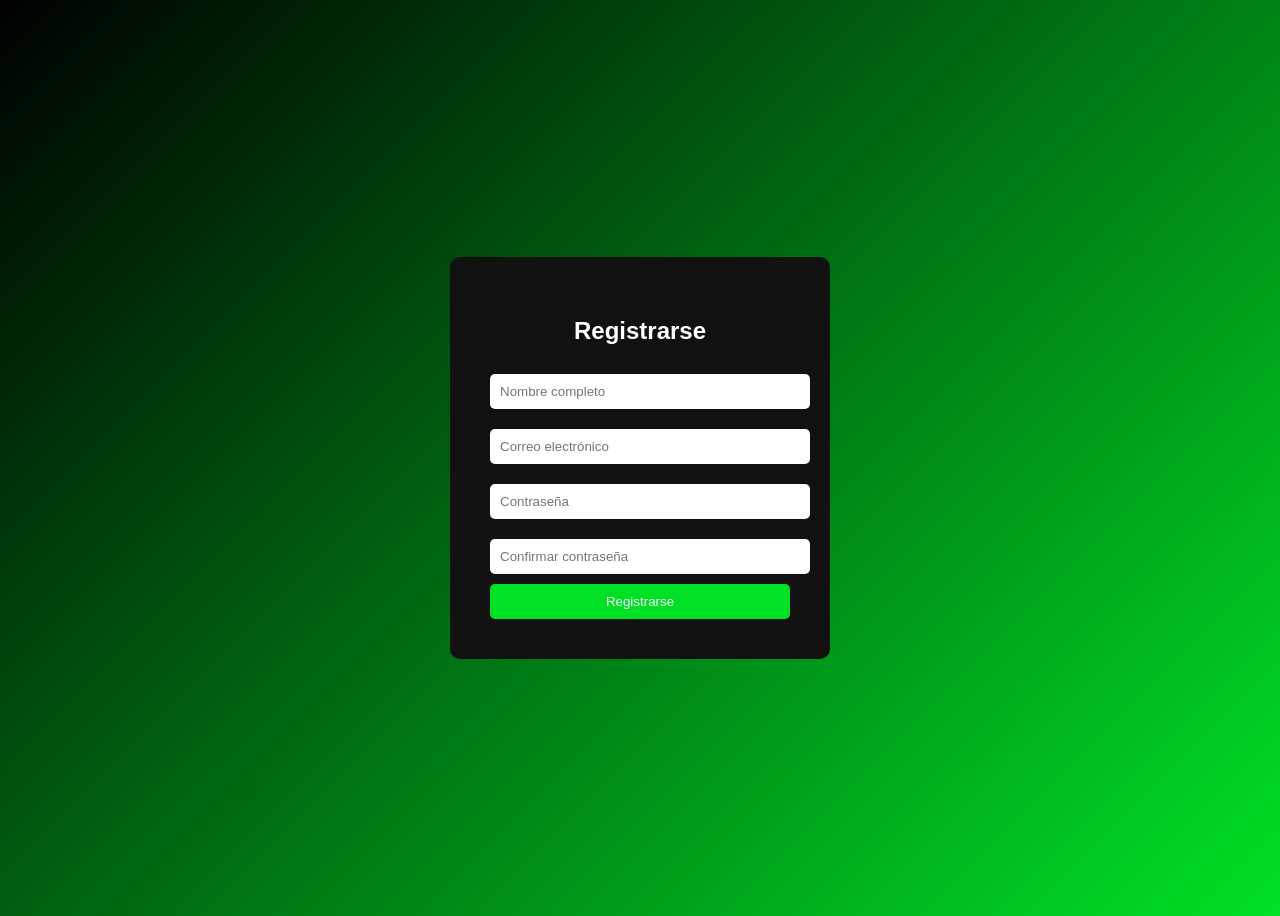
<file: index.html>
<!DOCTYPE html>
<html>
<head>
<title>Login</title>
<link rel="stylesheet" href="estilos/styles.css">
</head>
<body>
<div class="container">
    <h2>Registrarse</h2>
<form id="registroForm" action="confirmacion.html" method="POST">

  <input 
    type="text" 
    name="nombre" 
    placeholder="Nombre completo"
    required
    minlength="3"
    pattern="[A-Za-zÁÉÍÓÚáéíóúñÑ ]+"
    title="Solo letras y espacios"
  >

  <input 
    type="email" 
    name="email" 
    placeholder="Correo electrónico"
    required
  >

  <input 
    type="password" 
    name="password" 
    id="password"
    placeholder="Contraseña"
    required
    minlength="8"
  >

  <input 
    type="password" 
    id="confirm"
    placeholder="Confirmar contraseña"
    required
  >

  <button type="submit">Registrarse</button>

</form>
</div>

<script>
document.getElementById("registroForm").addEventListener("submit", function(e) {

    const nombre = document.querySelector("input[name='nombre']").value.trim();
    const email = document.querySelector("input[name='email']").value.trim();
    const password = document.getElementById("password").value;
    const confirm = document.getElementById("confirm").value;

    const nombreRegex = /^[A-Za-zÁÉÍÓÚáéíóúñÑ ]+$/;
    const emailRegex = /^[^\s@]+@[^\s@]+\.[^\s@]+$/;

    if (!nombreRegex.test(nombre)) {
        alert("El nombre solo puede contener letras.");
        e.preventDefault();
        return;
    }

    if (!emailRegex.test(email)) {
        alert("Correo inválido.");
        e.preventDefault();
        return;
    }

    if (password.length < 8) {
        alert("La contraseña debe tener mínimo 8 caracteres.");
        e.preventDefault();
        return;
    }

    if (password !== confirm) {
        alert("Las contraseñas no coinciden.");
        e.preventDefault();
        return;
    }

    // Guardar nombre en el navegador
    localStorage.setItem("usuarioNombre", nombre);

    // Redirigir
    window.location.href = "confirmacion.html";

});
</script>



</body>
</html>
</file>
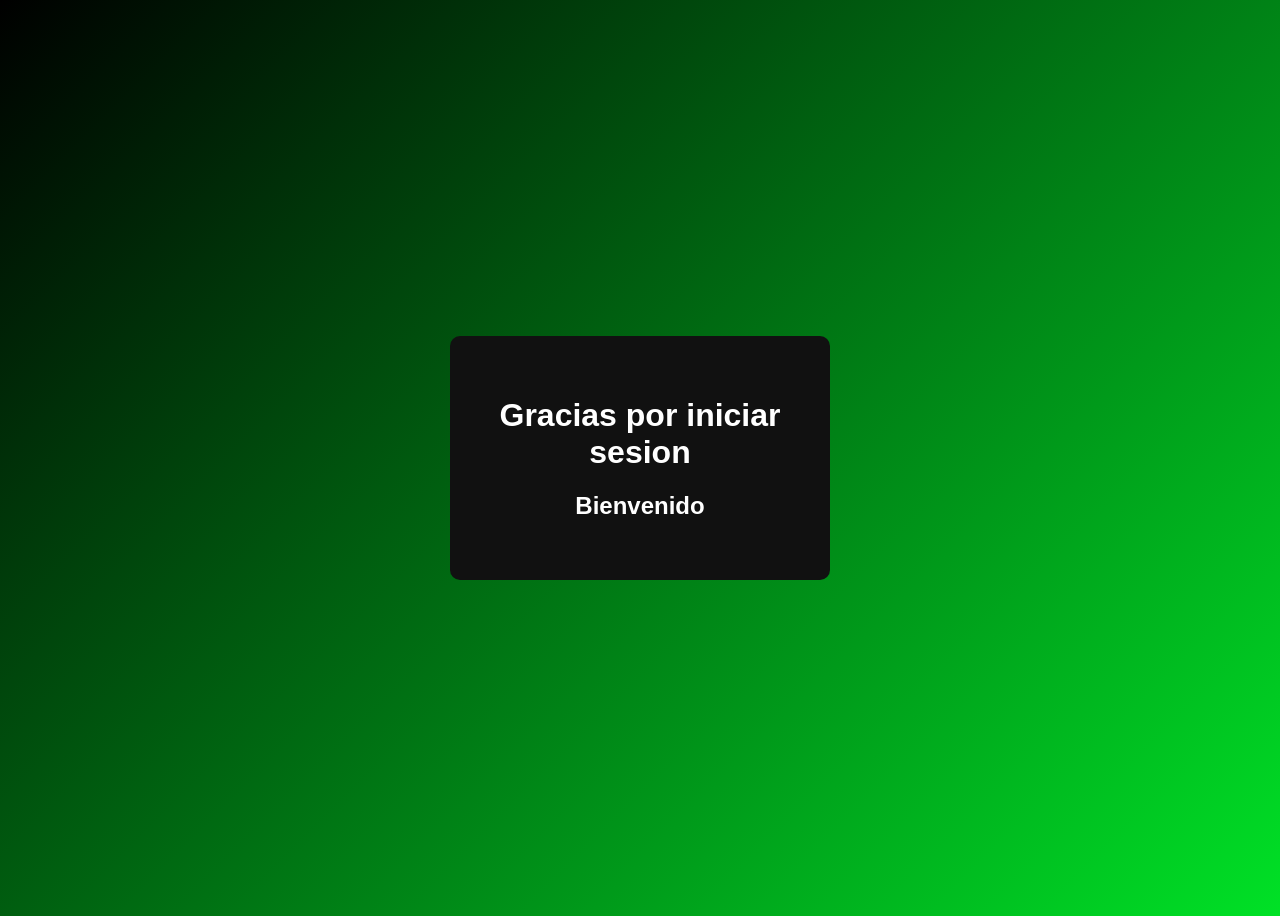
<file: confirmacion.html>
<!DOCTYPE html>
<html lang="en">
<head>
    <meta charset="UTF-8">
    <meta name="viewport" content="width=device-width, initial-scale=1.0">
    <link rel="stylesheet" href="estilos/styles.css">
    <title>Datos guardados</title>
</head>
<body>
    <div class="container">
    <h1>Gracias por iniciar sesion</h1>
    <h2 id="mensaje"></h2>


    </div>

    <script>
const nombre = localStorage.getItem("usuarioNombre");

if(nombre){
    document.getElementById("mensaje").textContent = "Bienvenido, " + nombre;
} else {
    document.getElementById("mensaje").textContent = "Bienvenido";
}
</script>
</body>
</html>
</file>
<file: estilos/styles.css>
body {
    font-family: Arial, sans-serif;
    background: linear-gradient(135deg, #000, #00e126);
    display: flex;
    justify-content: center;
    align-items: center;
    height: 100vh;
}

.container {
    background: #111;
    padding: 40px;
    border-radius: 10px;
    width: 300px;
    text-align: center;
    color: #fff;
}

input {
    width: 100%;
    padding: 10px;
    margin: 10px 0;
    border: none;
    border-radius: 5px;
}

button {
    width: 100%;
    padding: 10px;
    background: #00e126;
    border: none;
    color: #fff;
    border-radius: 5px;
    cursor: pointer;
}

button:hover {
    background: #004b25;
}
</file>
